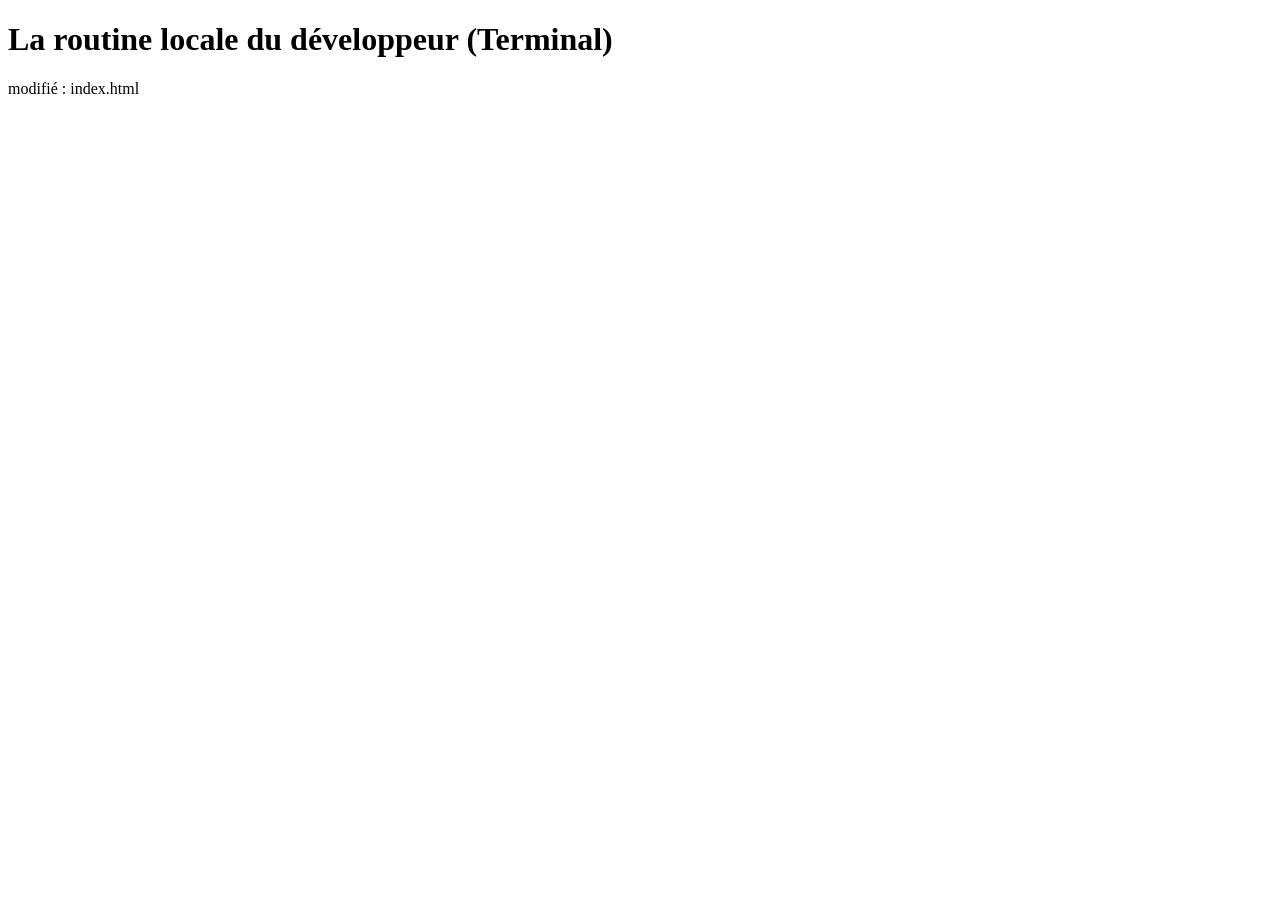
<file: T14/index.html>
<!DOCTYPE html>
<html lang="fr">
<head>
    <meta charset="UTF-8">
    <meta name="viewport" content="width=device-width, initial-scale=1.0">
    <title>T14</title>
</head>
<body>
    <h1>La routine locale du développeur (Terminal)</h1>
    <p>modifié : index.html</p>
</body>
</html>
</file>
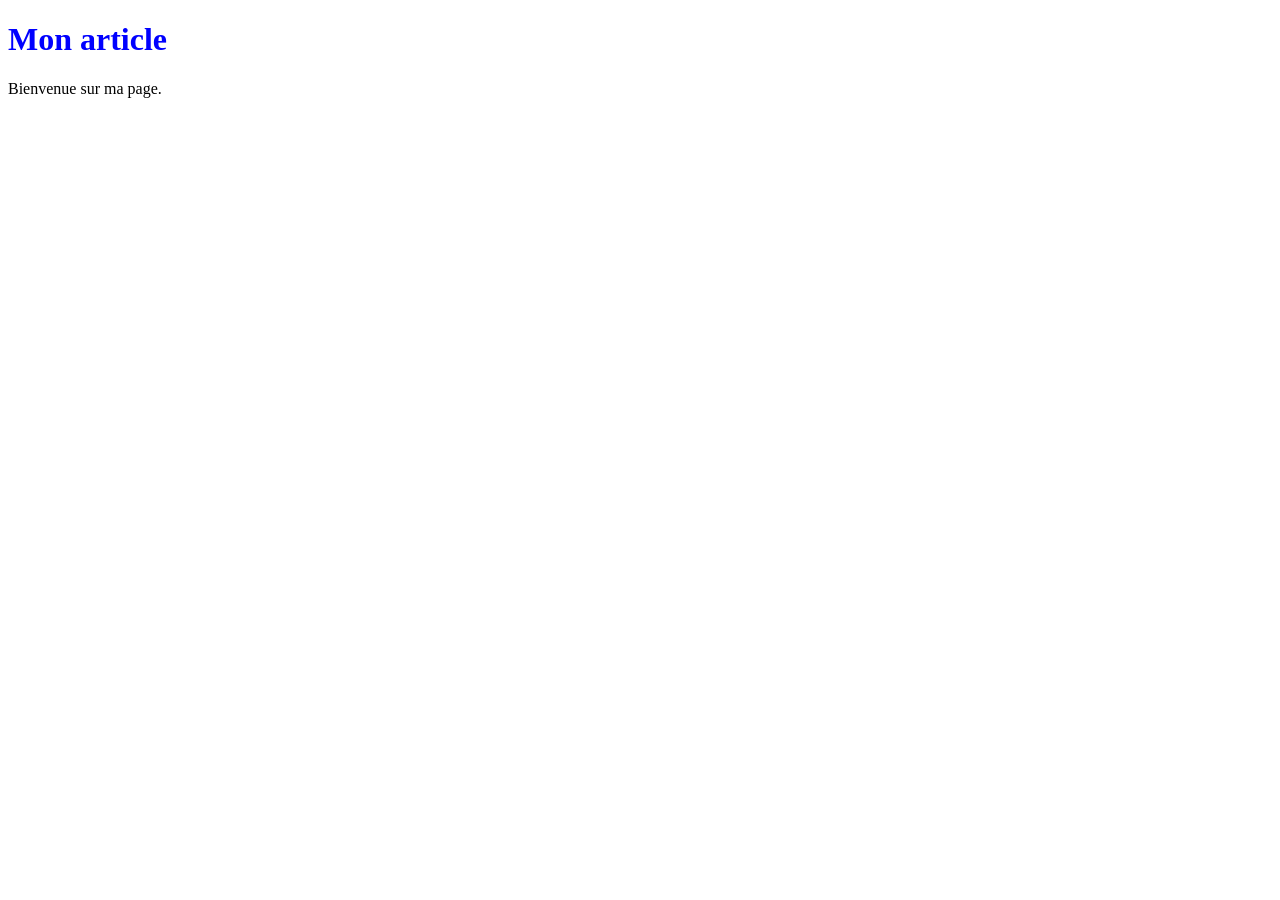
<file: T15-mon-projet/index.html>
<!DOCTYPE html>
<html lang="fr">
<head>
    <meta charset="UTF-8">
    <meta name="viewport" content="width=device-width, initial-scale=1.0">
    <title>T15</title>
    <link rel="stylesheet" href="style.css">
</head>
<body>
    <h1>Mon article</h1>
    <p>Bienvenue sur ma page.</p>

    <script src="script.js" defer></script>
</body>
</html>
</file>
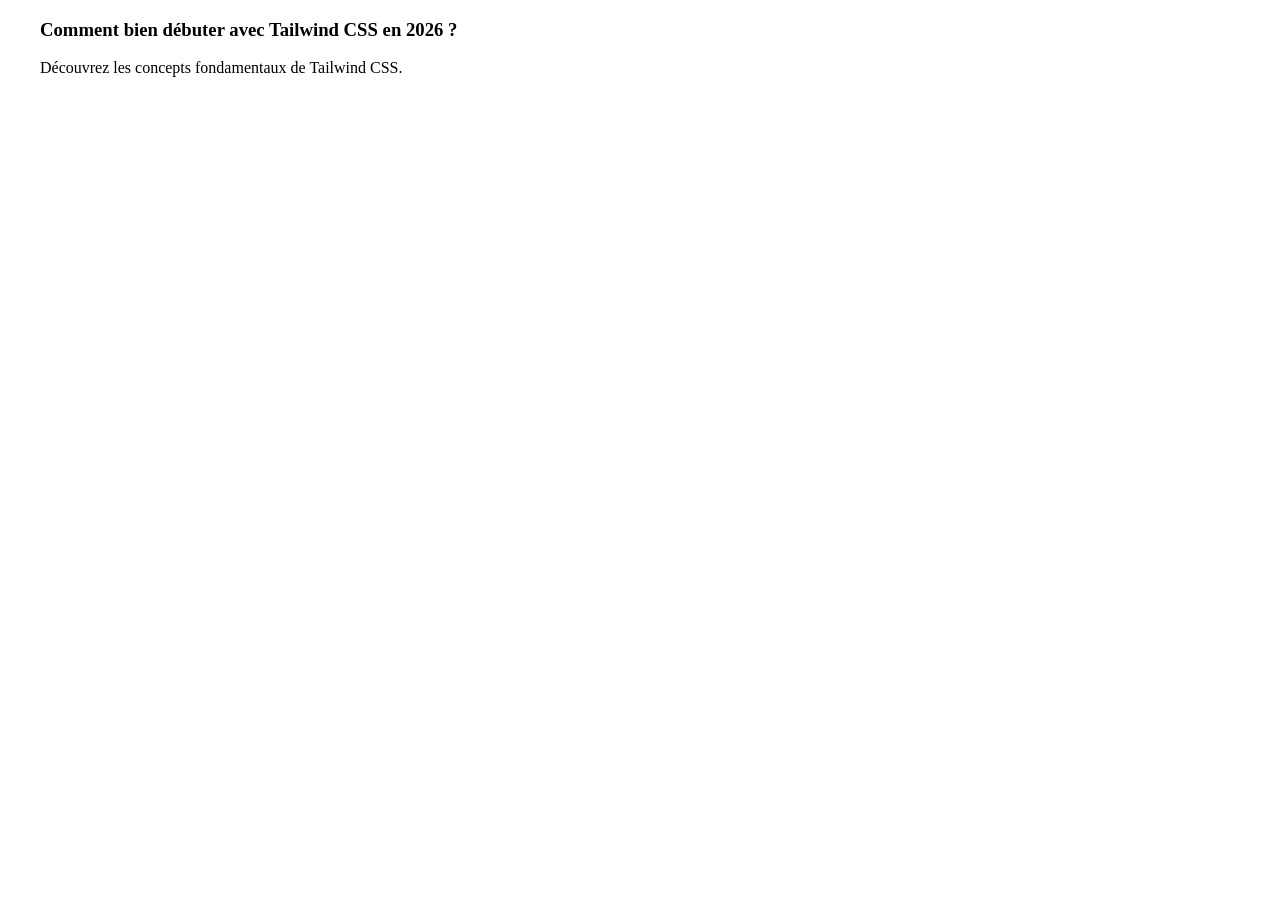
<file: T21/index.html>
<!DOCTYPE html>
<html lang="fr">
<head>
    <meta charset="UTF-8">
    <title>Mon Blog</title>
    <link rel="stylesheet" href="css/pages.css">
</head>
<body>
    
    <section class="section-articles">
        <div class="conteneur-articles">
            
            <div class="carte-article">
                <div class="carte-contenu">
                    <h3>Comment bien débuter avec Tailwind CSS en 2026 ?</h3>
                    <p>Découvrez les concepts fondamentaux de Tailwind CSS.</p>
                </div>
            </div>

        </div>
    </section>

</body>
</html>
</file>
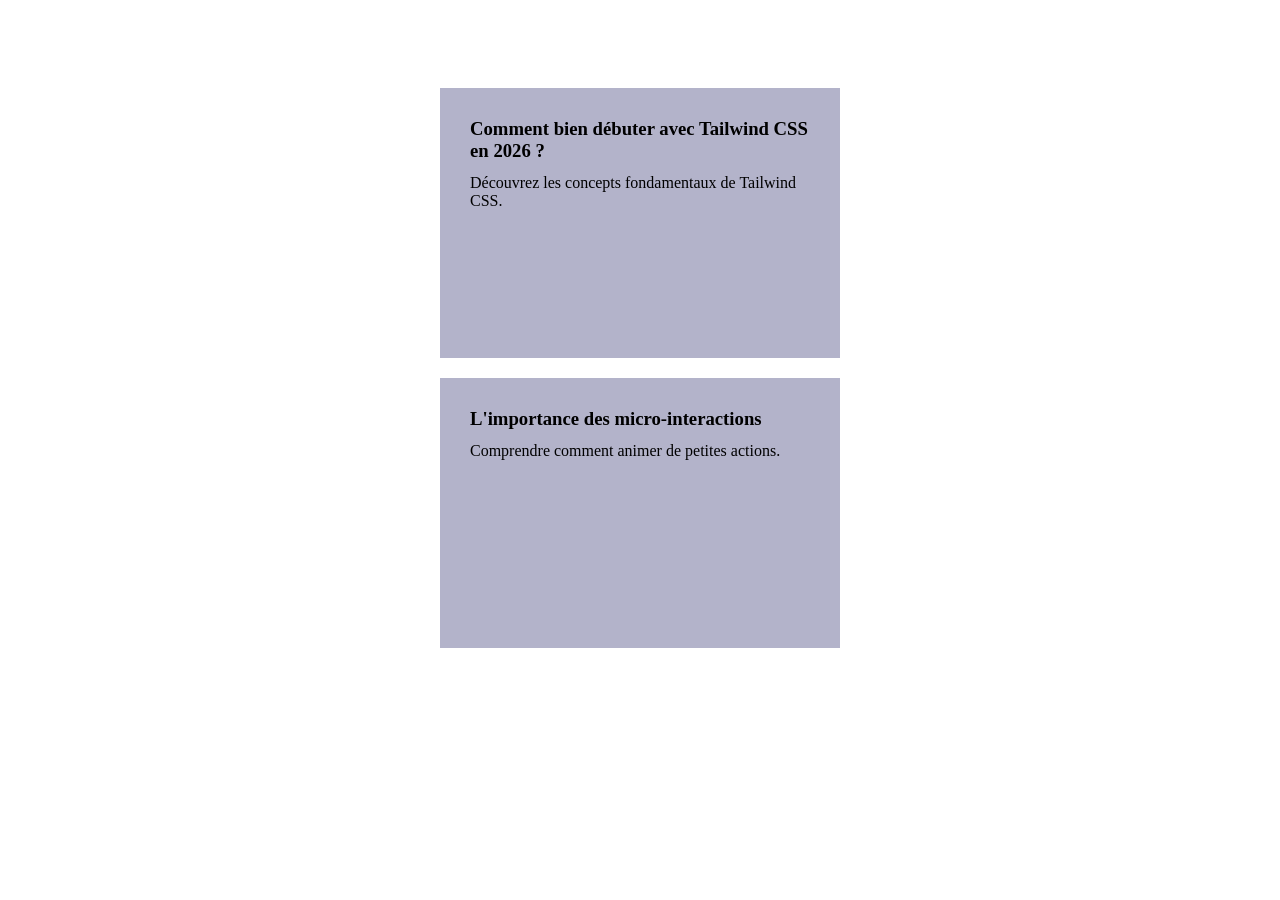
<file: T22/index.html>
<!DOCTYPE html>
<html lang="fr">
<head>
    <meta charset="UTF-8">
    <title>Mon Blog</title>
    <link rel="stylesheet" href="css/components.css">
    <link rel="stylesheet" href="css/pages.css">
</head>
<body>
    
    <section class="section-articles">
        <div class="conteneur-articles">
            
            <div class="carte-article">
                <div class="carte-contenu">
                    <h3>Comment bien débuter avec Tailwind CSS en 2026 ?</h3>
                    <p>Découvrez les concepts fondamentaux de Tailwind CSS.</p>
                </div>
            </div>

            <div class="carte-article">
                <div class="carte-contenu">
                    <h3>L'importance des micro-interactions</h3>
                    <p>Comprendre comment animer de petites actions.</p>
                </div>
            </div>

        </div>
    </section>

</body>
</html>
</file>
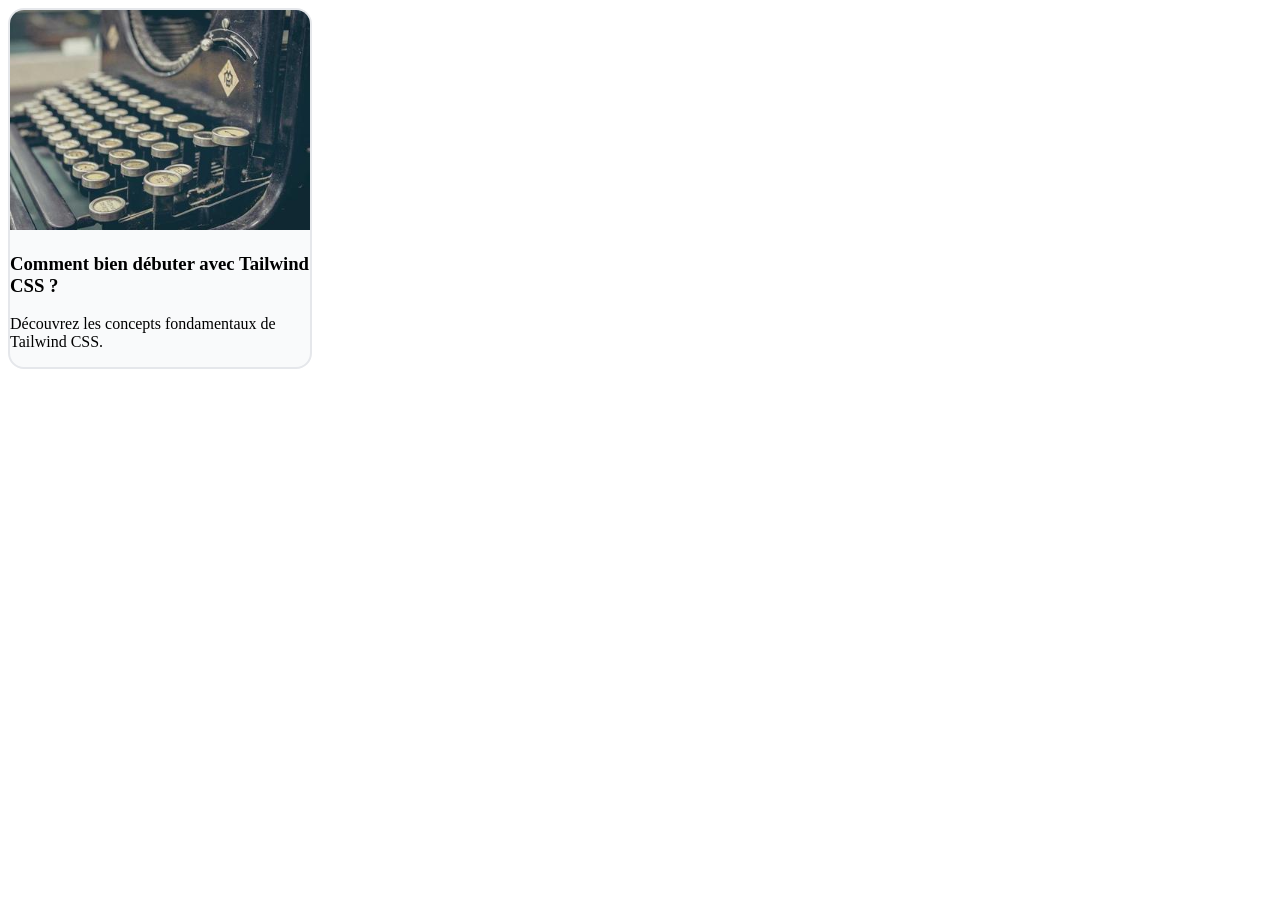
<file: T23/index.html>
<!DOCTYPE html>
<html lang="fr">

<head>
    <meta charset="UTF-8">
    <meta name="viewport" content="width=device-width, initial-scale=1.0">
    <title>Document</title>
    <link rel="stylesheet" href="css/components.css">
</head>

<body>
    <div class="carte-article">

        <!-- Nouveau bloc image -->
        <a href="#" class="carte-image">
            <img src="images/article-example.jpg" alt="Code source">
        </a>

        <!-- Bloc de contenu déjà existant -->
        <div class="carte-contenu">
            <h3>Comment bien débuter avec Tailwind CSS ?</h3>
            <p>Découvrez les concepts fondamentaux de Tailwind CSS.</p>
        </div>

    </div>
</body>

</html>
</file>
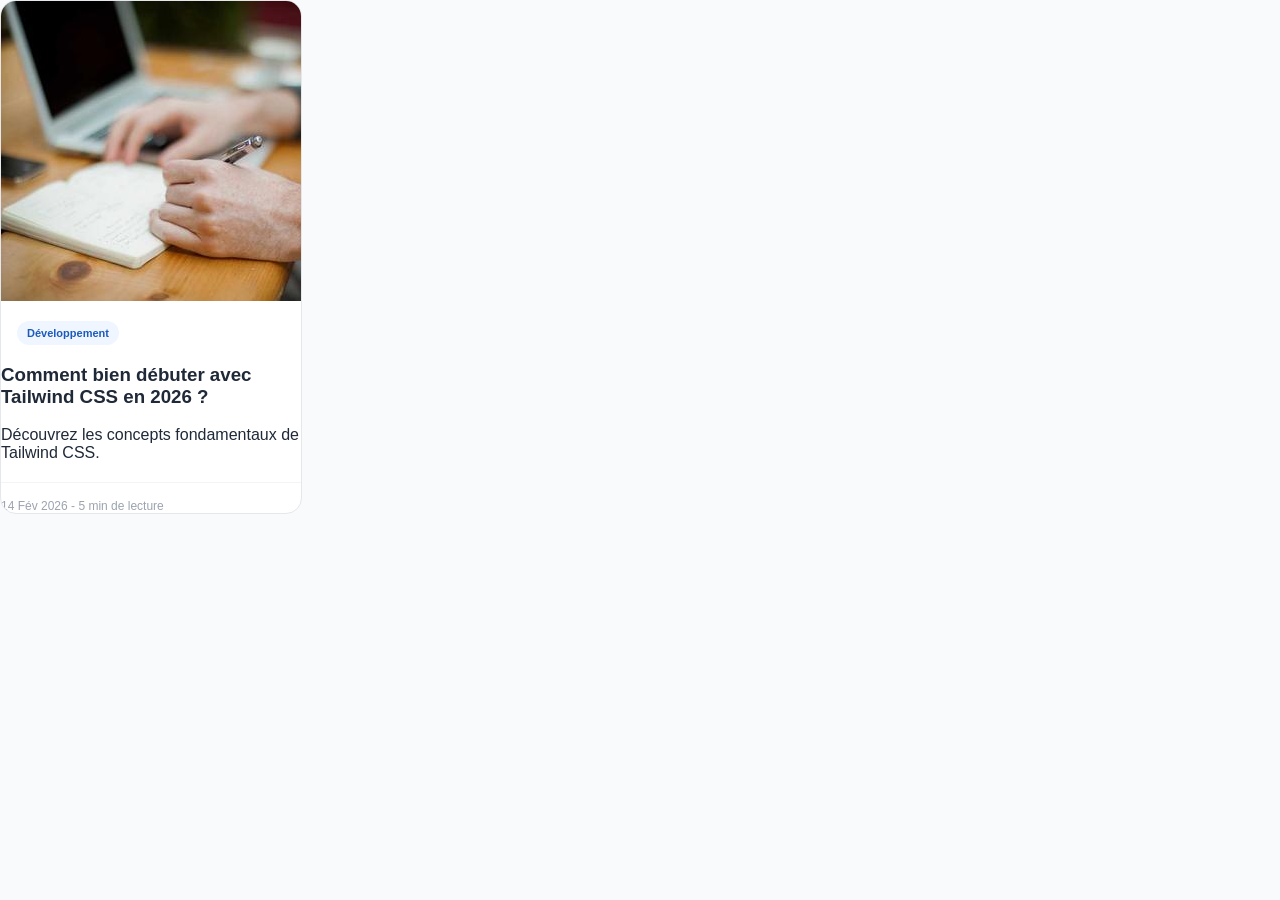
<file: T24/index.html>
<!DOCTYPE html>
<html lang="fr">

<head>
    <meta charset="UTF-8">
    <meta name="viewport" content="width=device-width, initial-scale=1.0">
    <title>Document</title>
    <link rel="stylesheet" href="css/components.css">
    <link rel="stylesheet" href="css/global.css">
</head>

<body>
    <div class="carte-article">
        <a href="#" class="carte-image">
            <img src="images/article-example.jpg" alt="Code source">
        </a>

        <span class="etiquette-categorie bleu">Développement</span>

        <div class="carte-contenu">
            <h3>Comment bien débuter avec Tailwind CSS en 2026 ?</h3>
            <p>Découvrez les concepts fondamentaux de Tailwind CSS.</p>

            <div class="carte-meta">
                <span>14 Fév 2026</span>
                <span>- 5 min de lecture</span>
            </div>
        </div>
    </div>
</body>

</html>
</file>
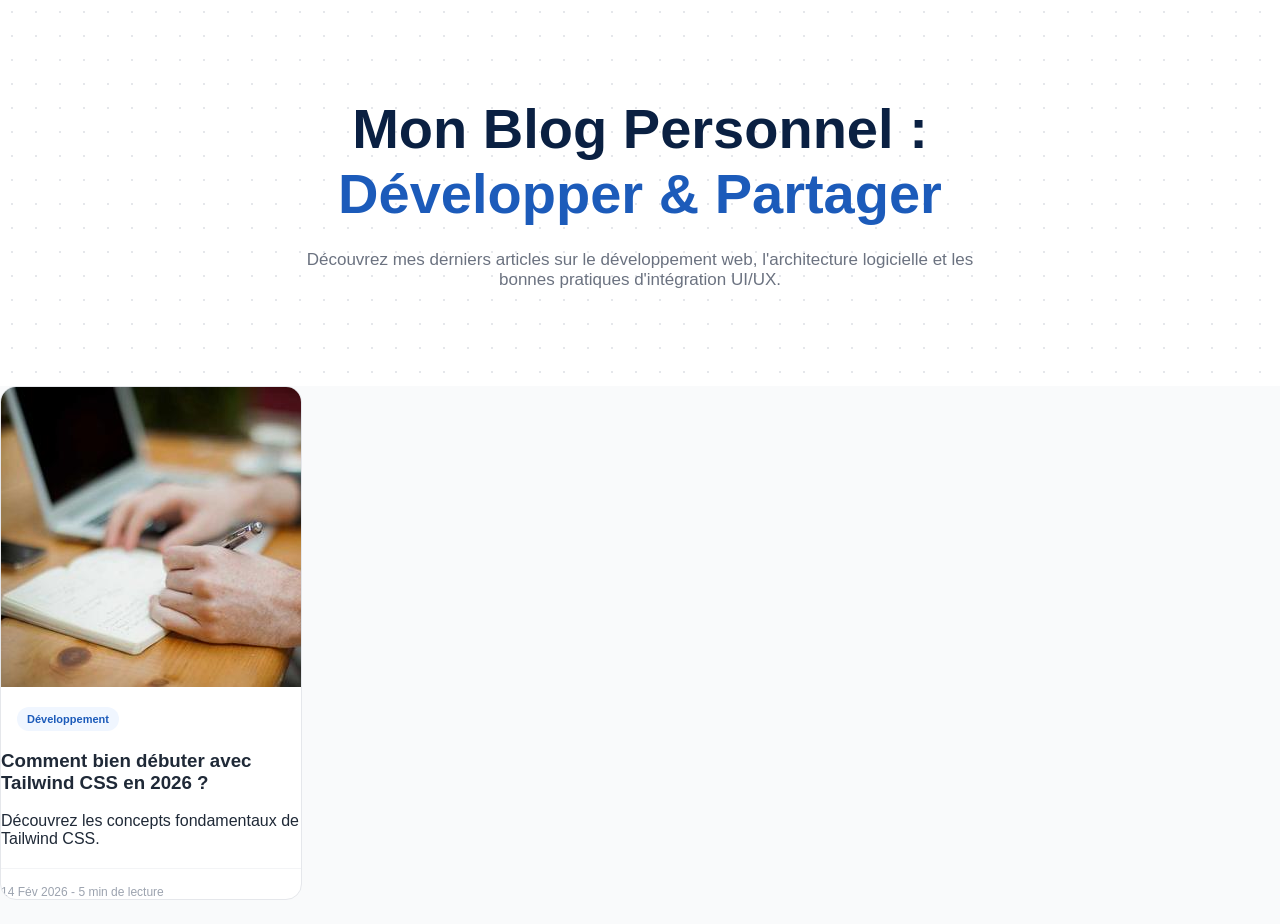
<file: T25/index.html>
<!DOCTYPE html>
<html lang="fr">

<head>
    <meta charset="UTF-8">
    <meta name="viewport" content="width=device-width, initial-scale=1.0">
    <title>Document</title>
    <link rel="stylesheet" href="css/pages.css">
</head>

<body>

    <section class="banniere-accueil">
        <h1>Mon Blog Personnel :<br><span>Développer &amp; Partager</span></h1>

        <p>Découvrez mes derniers articles sur le développement web, l'architecture logicielle et les bonnes pratiques
            d'intégration UI/UX.</p>
    </section>

    <section class="section-articles">

        <div class="carte-article">
            <a href="#" class="carte-image">
                <img src="images/article-example.jpg" alt="Code source">
            </a>

            <span class="etiquette-categorie">Développement</span>

            <div class="carte-contenu">
                <h3>Comment bien débuter avec Tailwind CSS en 2026 ?</h3>
                <p>Découvrez les concepts fondamentaux de Tailwind CSS.</p>

                <div class="carte-meta">
                    <span>14 Fév 2026</span>
                    <span>- 5 min de lecture</span>
                </div>
            </div>
        </div>

    </section>
</body>

</html>
</file>
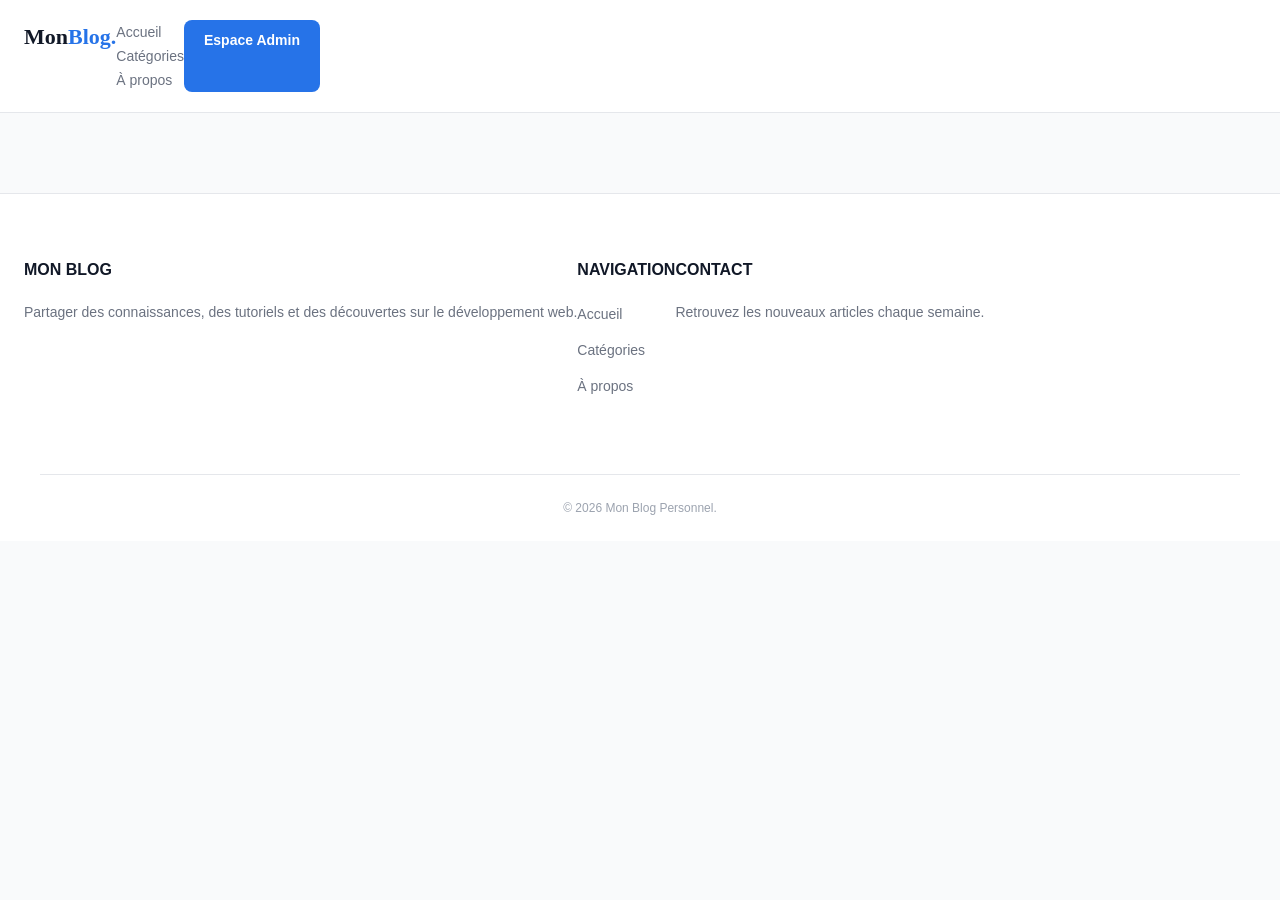
<file: T28/index.html>
<!DOCTYPE html>
<html lang="fr">

<head>
    <meta charset="UTF-8">
    <meta name="viewport" content="width=device-width, initial-scale=1.0">
    <title>Mon Blog Personnel - Accueil</title>
    <link rel="stylesheet" href="css/global.css">
    <link rel="stylesheet" href="css/layout.css">
    <link rel="stylesheet" href="css/components.css">
</head>

<body>
    <header class="en-tete-site">
        <nav class="barre-navigation">
            <a href="index.html" class="logo">
                <span class="logo-sombre">Mon</span><span class="logo-couleur">Blog.</span>
            </a>
            <ul class="liens-navigation">
                <li><a href="#">Accueil</a></li>
                <li><a href="#">Catégories</a></li>
                <li><a href="#">À propos</a></li>
            </ul>
            <a href="#" class="bouton-principal">Espace Admin</a>
        </nav>
    </header>

    <footer class="pied-de-page">
        <div class="conteneur-pied-de-page">
            <div class="colonne-pied-de-page">
                <h2>Mon Blog</h2>
                <p>Partager des connaissances, des tutoriels et des découvertes sur le développement web.</p>
            </div>
            <div class="colonne-pied-de-page">
                <h2>Navigation</h2>
                <ul>
                    <li><a href="#">Accueil</a></li>
                    <li><a href="#">Catégories</a></li>
                    <li><a href="#">À propos</a></li>
                </ul>
            </div>
            <div class="colonne-pied-de-page">
                <h2>Contact</h2>
                <p>Retrouvez les nouveaux articles chaque semaine.</p>
            </div>
        </div>
        <div class="bas-pied-de-page">
            <p>&copy; 2026 Mon Blog Personnel.</p>
        </div>
    </footer>
</body>

</html>
</file>
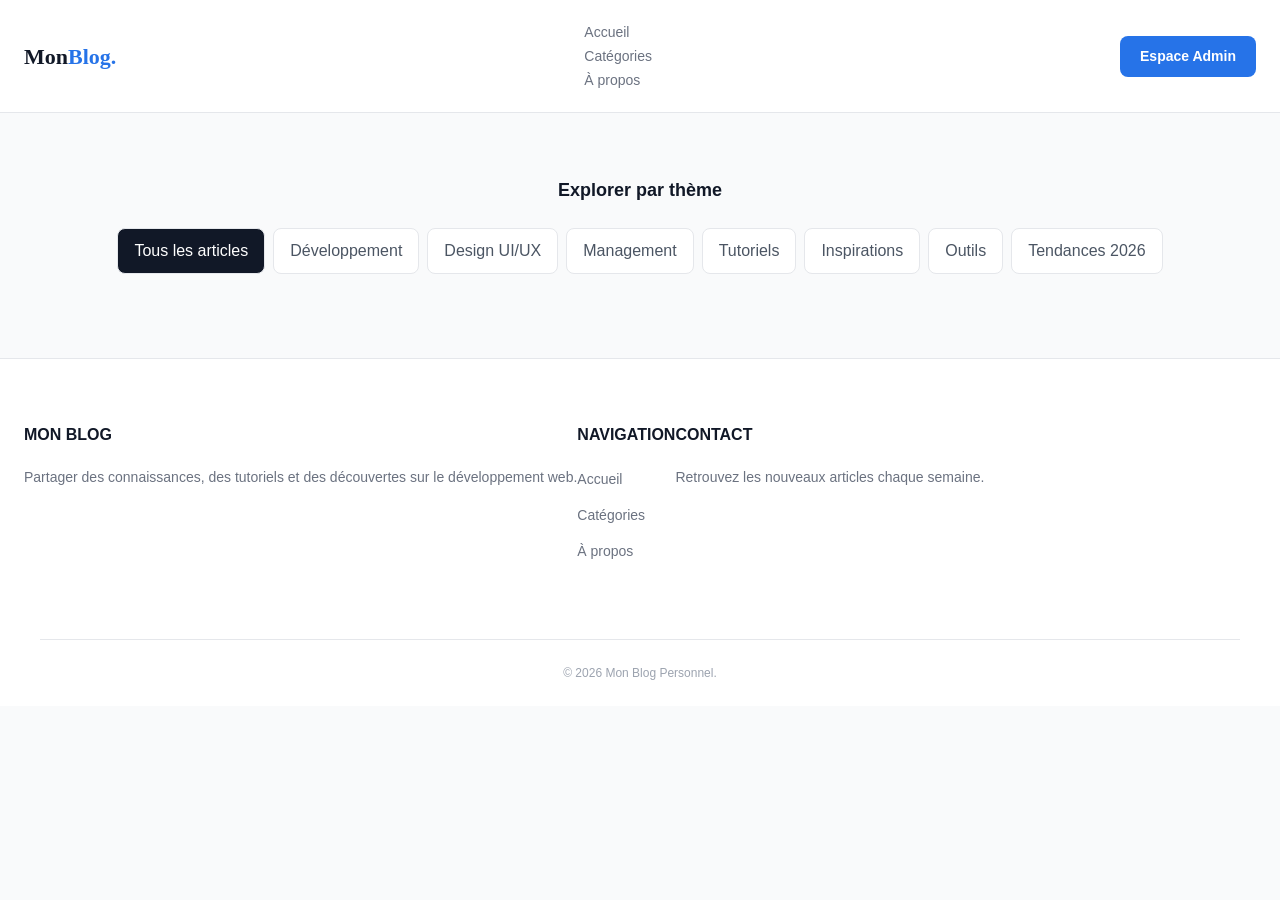
<file: T31/index.html>
<!DOCTYPE html>
<html lang="fr">

<head>
    <meta charset="UTF-8">
    <meta name="viewport" content="width=device-width, initial-scale=1.0">
    <title>Mon Blog Personnel - Accueil</title>
    <link rel="stylesheet" href="css/global.css">
    <link rel="stylesheet" href="css/layout.css">
    <link rel="stylesheet" href="css/components.css">
    <link rel="stylesheet" href="css/pages.css">
</head>

<body>
    <header class="en-tete-site">
        <nav class="barre-navigation">
            <a href="index.html" class="logo">
                <span class="logo-sombre">Mon</span><span class="logo-couleur">Blog.</span>
            </a>
            <ul class="liens-navigation">
                <li><a href="#">Accueil</a></li>
                <li><a href="#">Catégories</a></li>
                <li><a href="#">À propos</a></li>
            </ul>
            <a href="#" class="bouton-principal">Espace Admin</a>
        </nav>
    </header>

    <section class="filtre-categories">
        <h2>Explorer par thème</h2>
        <div class="liste-filtres">
            <a href="#" class="pilule-filtre actif">Tous les articles</a>
            <a href="#" class="pilule-filtre">Développement</a>
            <a href="#" class="pilule-filtre">Design UI/UX</a>
            <a href="#" class="pilule-filtre">Management</a>
            <a href="#" class="pilule-filtre">Tutoriels</a>
            <a href="#" class="pilule-filtre">Inspirations</a>
            <a href="#" class="pilule-filtre">Outils</a>
            <a href="#" class="pilule-filtre">Tendances 2026</a>
        </div>
    </section>

    <footer class="pied-de-page">
        <div class="conteneur-pied-de-page">
            <div class="colonne-pied-de-page">
                <h2>Mon Blog</h2>
                <p>Partager des connaissances, des tutoriels et des découvertes sur le développement web.</p>
            </div>
            <div class="colonne-pied-de-page">
                <h2>Navigation</h2>
                <ul>
                    <li><a href="#">Accueil</a></li>
                    <li><a href="#">Catégories</a></li>
                    <li><a href="#">À propos</a></li>
                </ul>
            </div>
            <div class="colonne-pied-de-page">
                <h2>Contact</h2>
                <p>Retrouvez les nouveaux articles chaque semaine.</p>
            </div>
        </div>
        <div class="bas-pied-de-page">
            <p>&copy; 2026 Mon Blog Personnel.</p>
        </div>
    </footer>
</body>

</html>
</file>
<file: T15-mon-projet/style.css>
h1{
    color: blue;
}
</file>
<file: T21/css/pages.css>
.conteneur-articles {
    max-width: 1200px;
    margin: 0 auto; 
}
</file>
<file: T22/css/components.css>
.carte-contenu {
    padding: 20px;
}

.carte-article {
    background: rgb(179, 179, 202);
    margin-bottom: 20px;
    height: 250px;
    padding: 10px;
}

.carte-contenu h3 {
   margin: 0;
}

.carte-contenu p {
   margin: 12px 0;
}
</file>
<file: T22/css/pages.css>
.conteneur-articles {
    max-width: 400px;
    margin: 0 auto;
}

.section-articles {
    padding: 80px 24px;
}
</file>
<file: T23/css/components.css>
.carte-article {
    width: 300px;
    background: #f9fafb;
    border: 2px solid #e5e7eb;
    margin-bottom: 24px;
    border-radius: 16px;
    overflow: hidden;
}

.carte-image {
    display: block;
}

.carte-image img {
    width: 100%;
    height: 220px;
    object-fit: cover;
}
</file>
<file: T24/css/components.css>
.carte-article {
    width: 300px;
    background: white;
    border: 1px solid #e5e7eb;
    margin-bottom: 24px;
    border-radius: 16px;
    overflow: hidden;
}

.etiquette-categorie {
    display: inline-block;
    margin: 16px 16px 0;
    padding: 6px 10px;
    font-size: 11px;
    font-weight: 700;
    border-radius: 99px;
    background: #f0f6ff;
    color: #1c5bba;
}

.carte-meta {
    margin-top: 20px;
    padding-top: 16px;
    font-size: 12px;
    color: #9ca3af;
    border-top: 1px solid #f3f4f6;
}
</file>
<file: T24/css/global.css>
body {
    margin: 0;
    background: #f9fafb;
    font-family: Arial, sans-serif;
    color: #1f2937;
}
</file>
<file: T25/css/pages.css>
.banniere-accueil {
    padding: 96px 24px;
    text-align: center;
    background: #ffffff;
    background-image: radial-gradient(#e5e7eb 1px, transparent 1px);
    background-size: 24px 24px;
}

.banniere-accueil h1 {
    max-width: 850px;
    margin: 0 auto; 
    font-size: 56px;
    color: #0a2042;
}

.banniere-accueil p {
    max-width: 680px;
    margin: 24px auto 0; 
    font-size: 17px;
    color: #6b7280;
}

.banniere-accueil span{
    color: #1c5bba;
}





body {
    margin: 0;
    background: #f9fafb;
    font-family: Arial, sans-serif;
    color: #1f2937;
}

.carte-article {
    width: 300px;
    background: white;
    border: 1px solid #e5e7eb;
    margin-bottom: 24px;
    border-radius: 16px;
    overflow: hidden;
}

.etiquette-categorie {
    display: inline-block;
    margin: 16px 16px 0;
    padding: 6px 10px;
    font-size: 11px;
    font-weight: 700;
    border-radius: 99px;
    background: #f0f6ff;
    color: #1c5bba;
}

.carte-meta {
    margin-top: 20px;
    padding-top: 16px;
    font-size: 12px;
    color: #9ca3af;
    border-top: 1px solid #f3f4f6;
}
</file>
<file: T28/css/global.css>
body {
    margin: 0;
    color: #1f2937;
    background: #f9fafb;
    font-family: Arial, sans-serif;
    line-height: 1.5;
}

a {
    color: inherit;
    text-decoration: none;
}

ul {
    list-style: none;
    padding: 0;
    margin: 0;
}
</file>
<file: T28/css/layout.css>
.en-tete-site {
    padding: 20px 24px;
    background: white;
    border-bottom: 1px solid #e5e7eb;
}

.logo {
    font-family: Georgia, serif;
    font-size: 22px;
    font-weight: 900;
}

.logo-sombre {
    color: #111827;
}

.logo-couleur {
    color: #2673e8;
}

.liens-navigation a {
    color: #6b7280;
    font-size: 14px;
    font-weight: 500;
}

.barre-navigation{
    display: flex;
}





.pied-de-page {
    margin-top: 80px;
    padding: 64px 24px 24px;
    background: white;
    border-top: 1px solid #e5e7eb;
}

.colonne-pied-de-page h2 {
    margin: 0 0 20px;
    color: #111827;
    font-size: 16px;
    text-transform: uppercase;
}

.colonne-pied-de-page p,
.colonne-pied-de-page a {
    color: #6b7280;
    font-size: 14px;
}

.colonne-pied-de-page li {
    margin-bottom: 12px;
}

.bas-pied-de-page {
    max-width: 1200px;
    margin: 64px auto 0;
    padding-top: 24px;
    text-align: center;
    border-top: 1px solid #e5e7eb;
}

.bas-pied-de-page p {
    margin: 0;
    color: #9ca3af;
    font-size: 12px;
}

.conteneur-pied-de-page{
    display: flex;
    flex-direction: row;
}
</file>
<file: T28/css/components.css>
.bouton-principal {
    display: inline-block;
    padding: 10px 20px;
    color: white;
    background: #2673e8;
    border-radius: 8px;
    font-size: 14px;
    font-weight: 600;
    text-align: center;
}
</file>
<file: T31/css/global.css>
body {
    margin: 0;
    color: #1f2937;
    background: #f9fafb;
    font-family: Arial, sans-serif;
    line-height: 1.5;
}

a {
    color: inherit;
    text-decoration: none;
}

ul {
    list-style: none;
    padding: 0;
    margin: 0;
}
</file>
<file: T31/css/layout.css>
.en-tete-site {
    padding: 20px 24px;
    background: white;
    border-bottom: 1px solid #e5e7eb;
}

.logo {
    font-family: Georgia, serif;
    font-size: 22px;
    font-weight: 900;
}

.logo-sombre {
    color: #111827;
}

.logo-couleur {
    color: #2673e8;
}

.liens-navigation a {
    color: #6b7280;
    font-size: 14px;
    font-weight: 500;
}

.barre-navigation{
    display: flex;
    justify-content: space-between;
    align-items: center;
}





.pied-de-page {
    margin-top: 80px;
    padding: 64px 24px 24px;
    background: white;
    border-top: 1px solid #e5e7eb;
}

.colonne-pied-de-page h2 {
    margin: 0 0 20px;
    color: #111827;
    font-size: 16px;
    text-transform: uppercase;
}

.colonne-pied-de-page p,
.colonne-pied-de-page a {
    color: #6b7280;
    font-size: 14px;
}

.colonne-pied-de-page li {
    margin-bottom: 12px;
}

.bas-pied-de-page {
    max-width: 1200px;
    margin: 64px auto 0;
    padding-top: 24px;
    text-align: center;
    border-top: 1px solid #e5e7eb;
}

.bas-pied-de-page p {
    margin: 0;
    color: #9ca3af;
    font-size: 12px;
}

.conteneur-pied-de-page{
    display: flex;
    flex-direction: row;
}
</file>
<file: T31/css/components.css>
.bouton-principal {
    display: inline-block;
    padding: 10px 20px;
    color: white;
    background: #2673e8;
    border-radius: 8px;
    font-size: 14px;
    font-weight: 600;
    text-align: center;
}



.pilule-filtre {
    display: inline-block;
    padding: 10px 16px;
    margin: 4px;
    color: #4b5563;
    background: white;
    border: 1px solid #e5e7eb;
    border-radius: 8px;
}

.pilule-filtre.actif {
    color: white;
    background: #111827;
}
</file>
<file: T31/css/pages.css>
.filtre-categories {
    margin: 64px 24px;
    text-align: center;
}

.filtre-categories h2 {
    margin: 0 0 20px;
    color: #111827;
    font-size: 18px;
}

.liste-filtres{
    display: flex;
    flex-wrap: wrap;
    justify-content: center;
}
</file>
